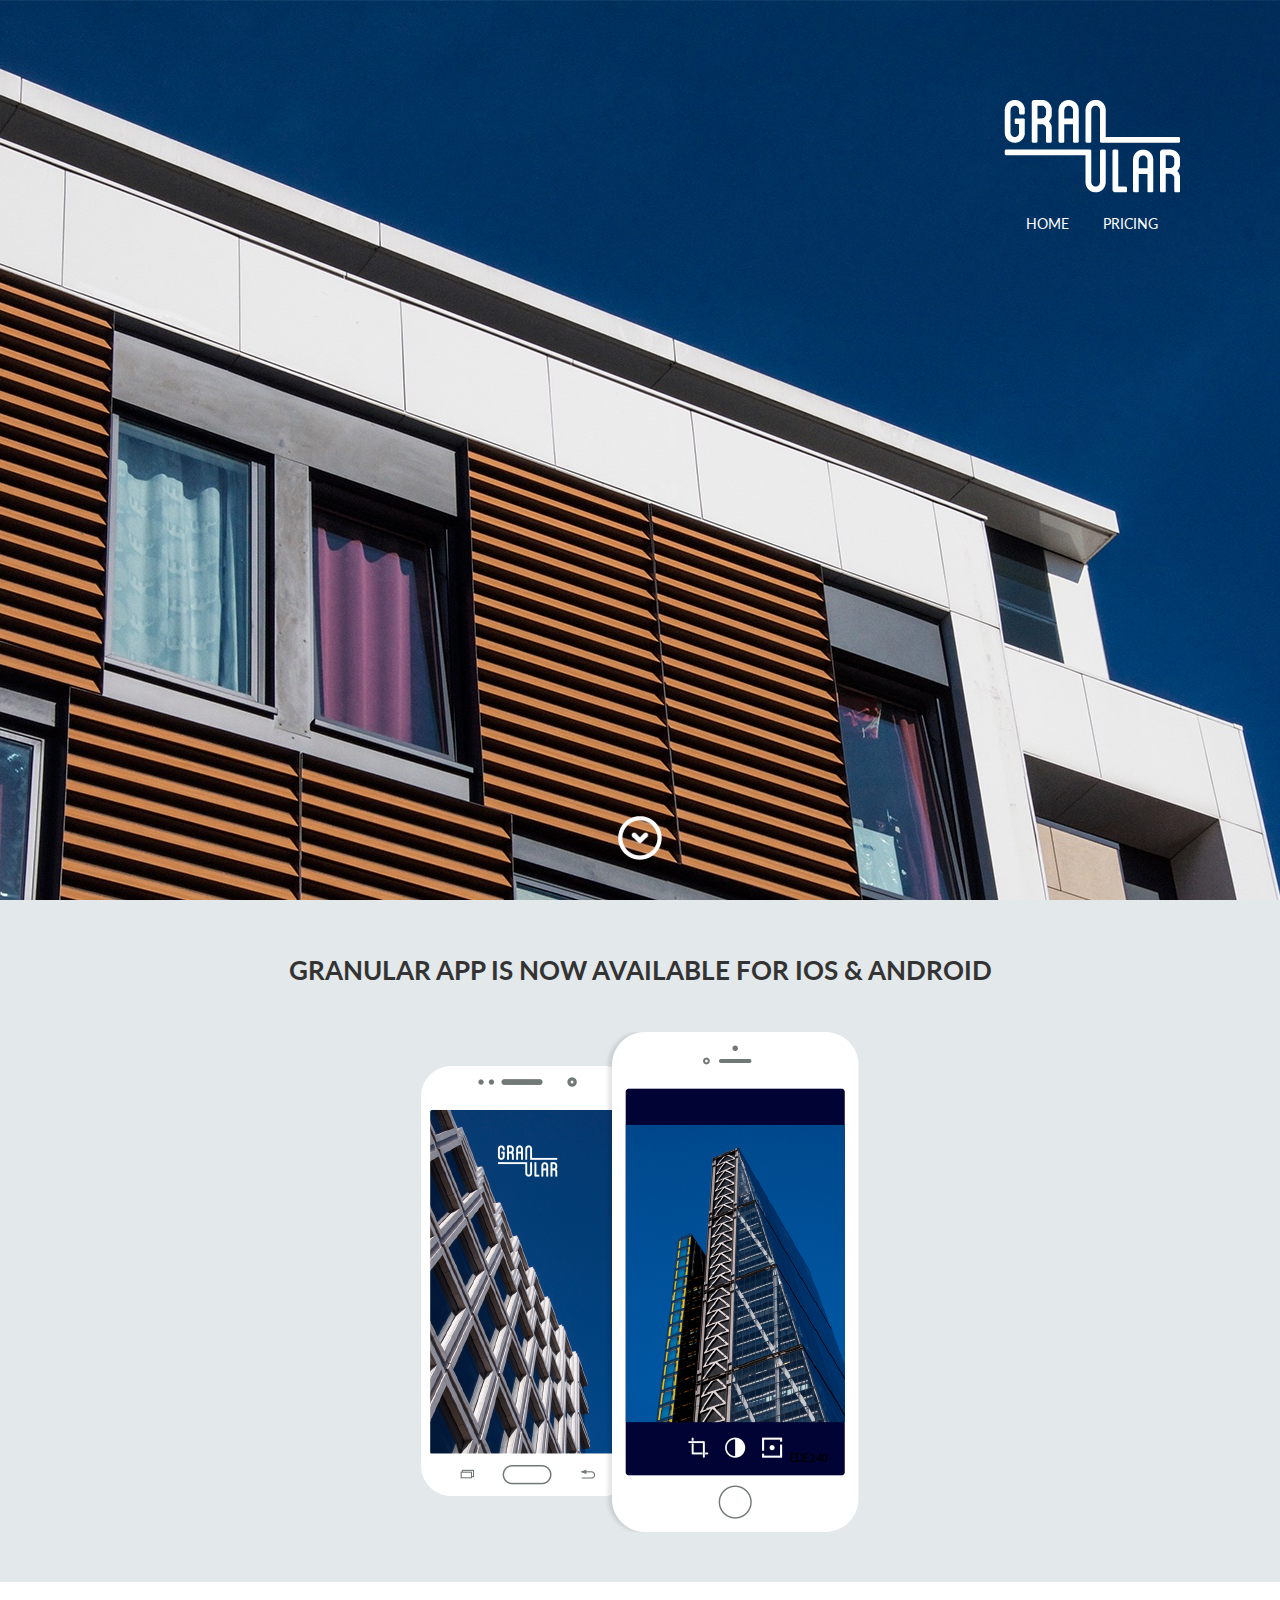
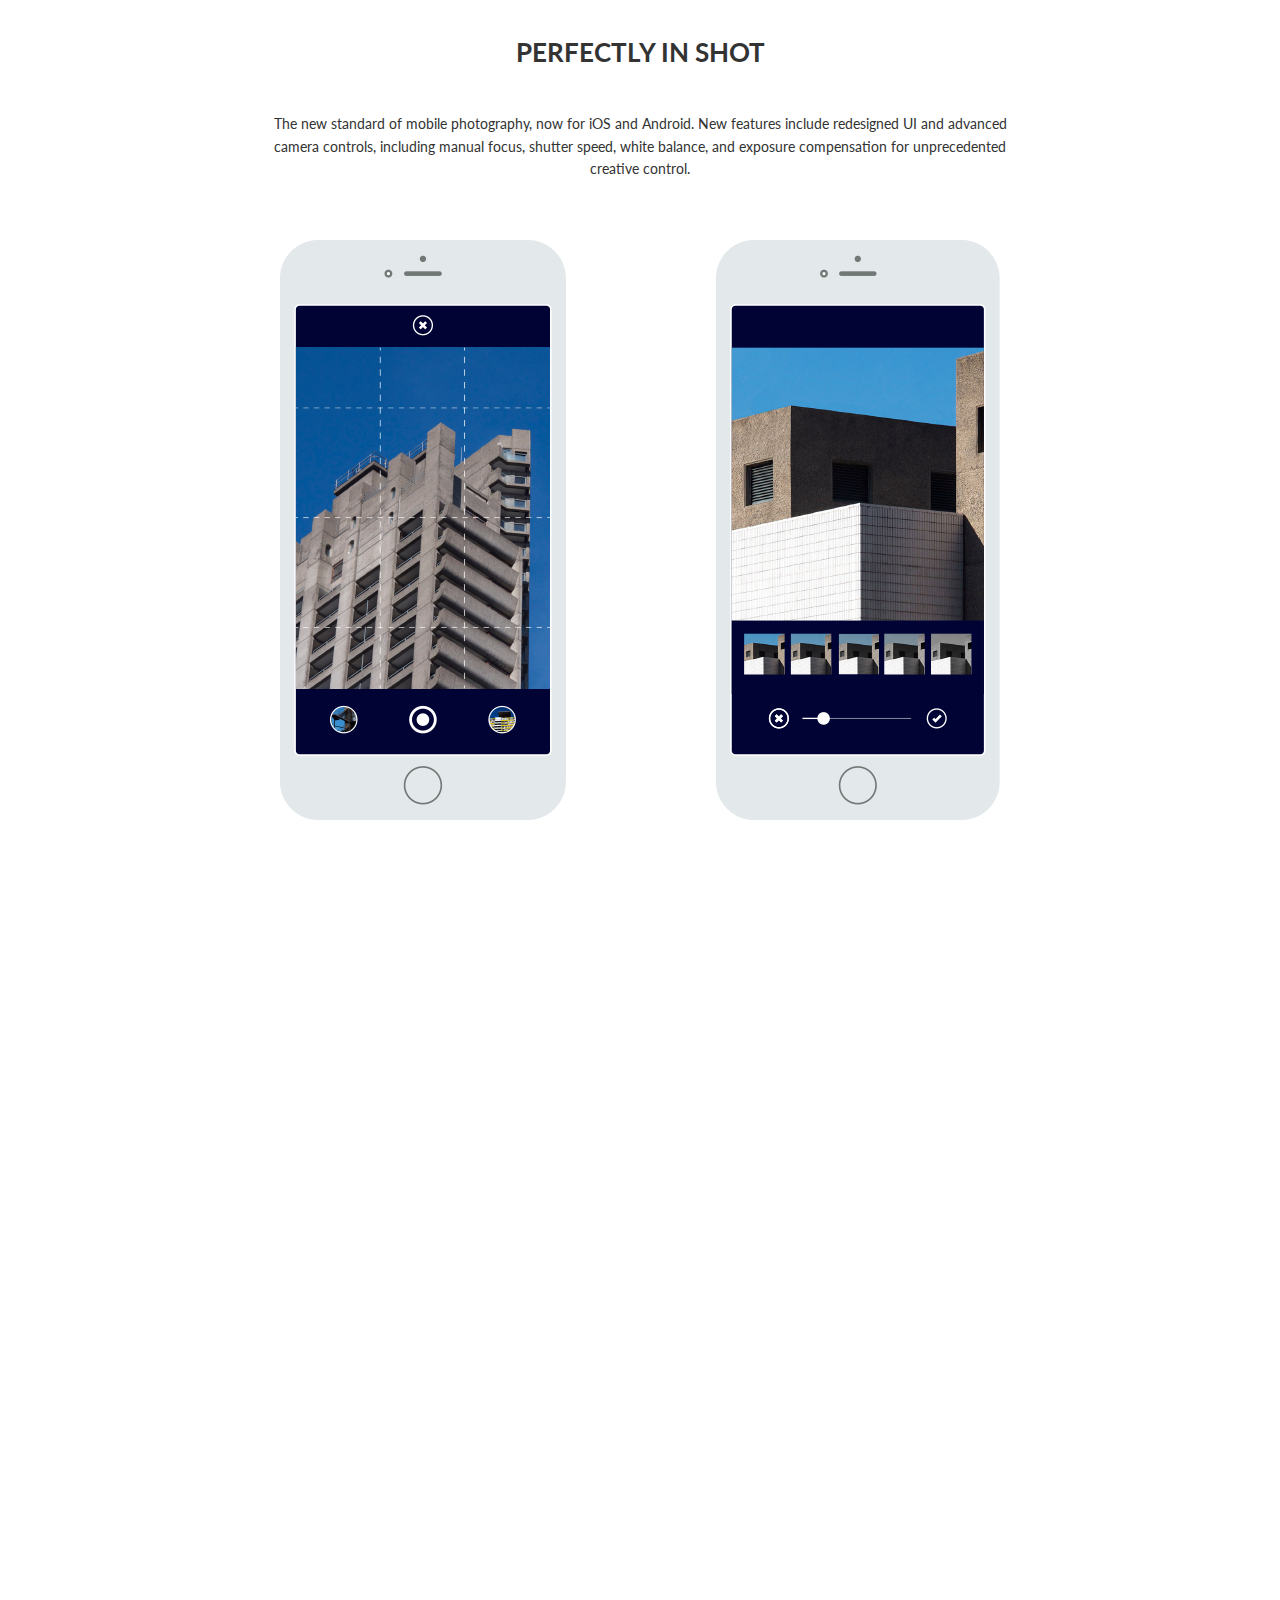
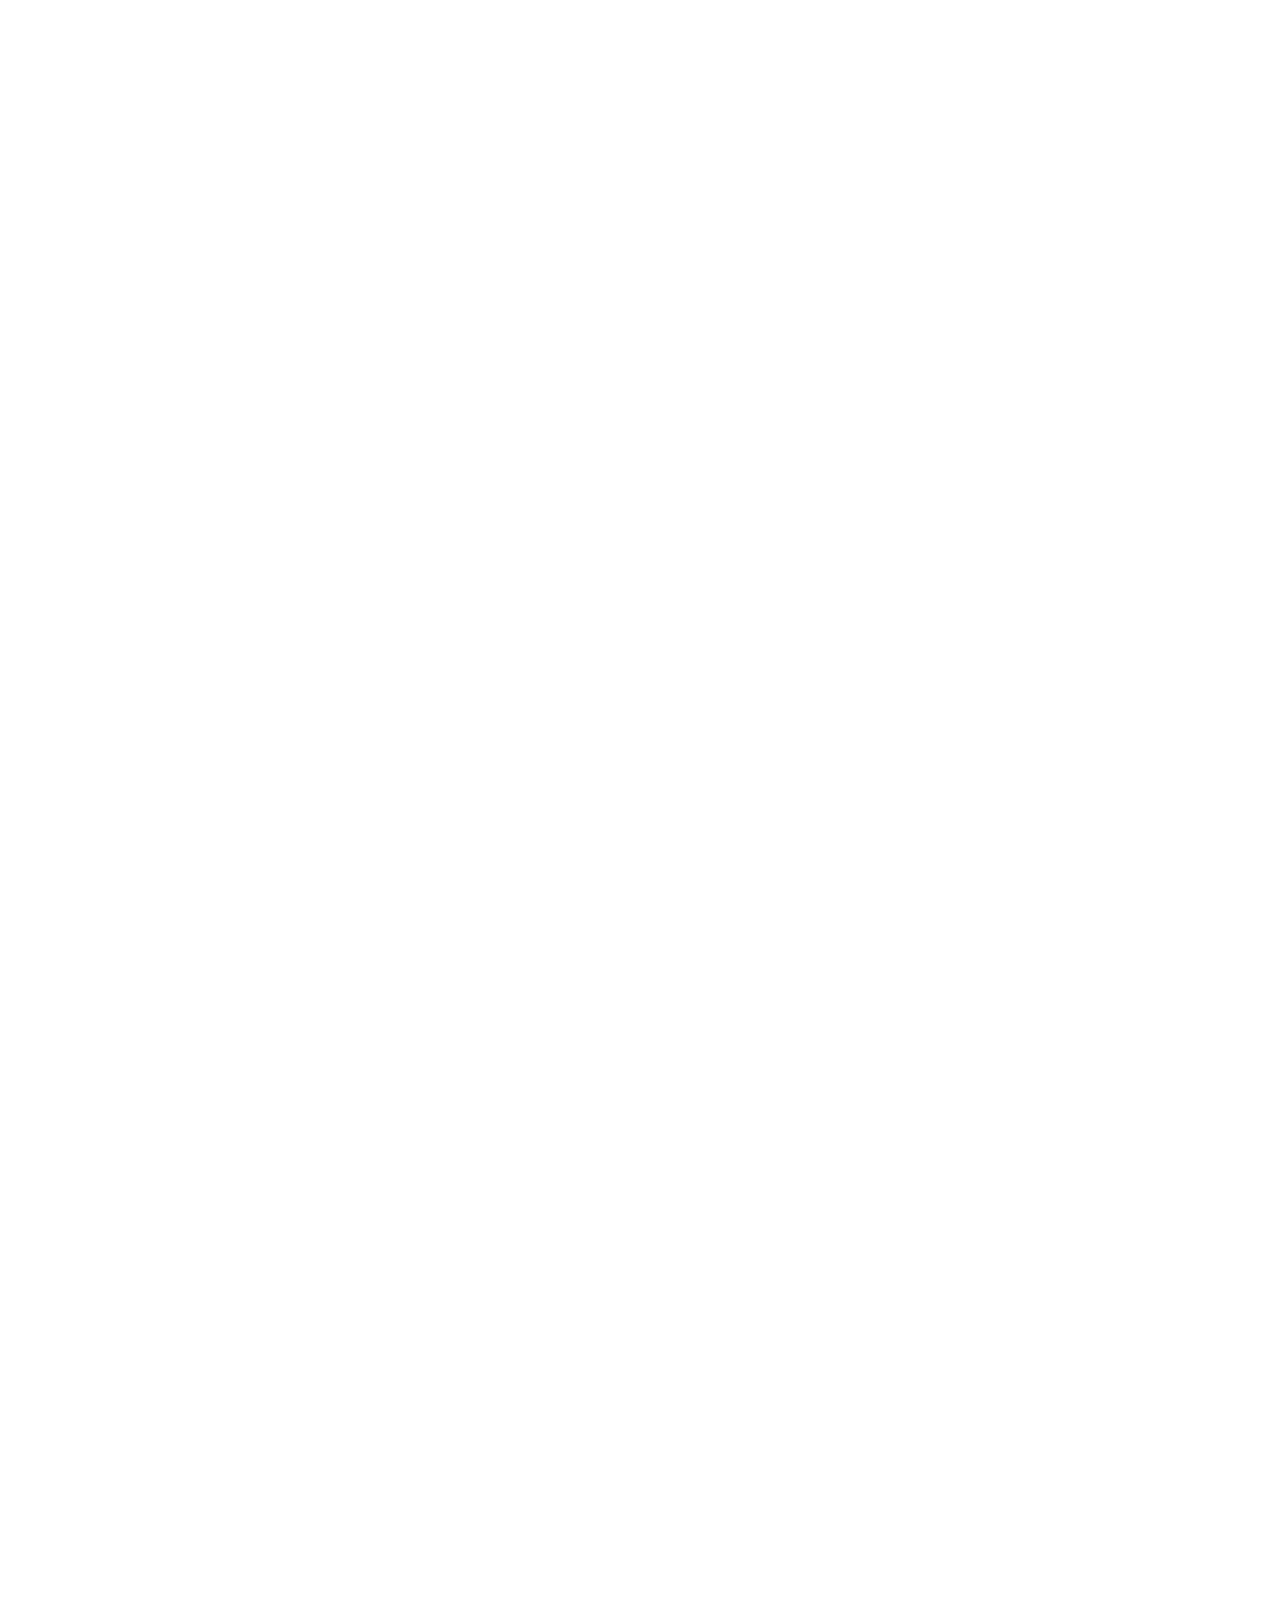
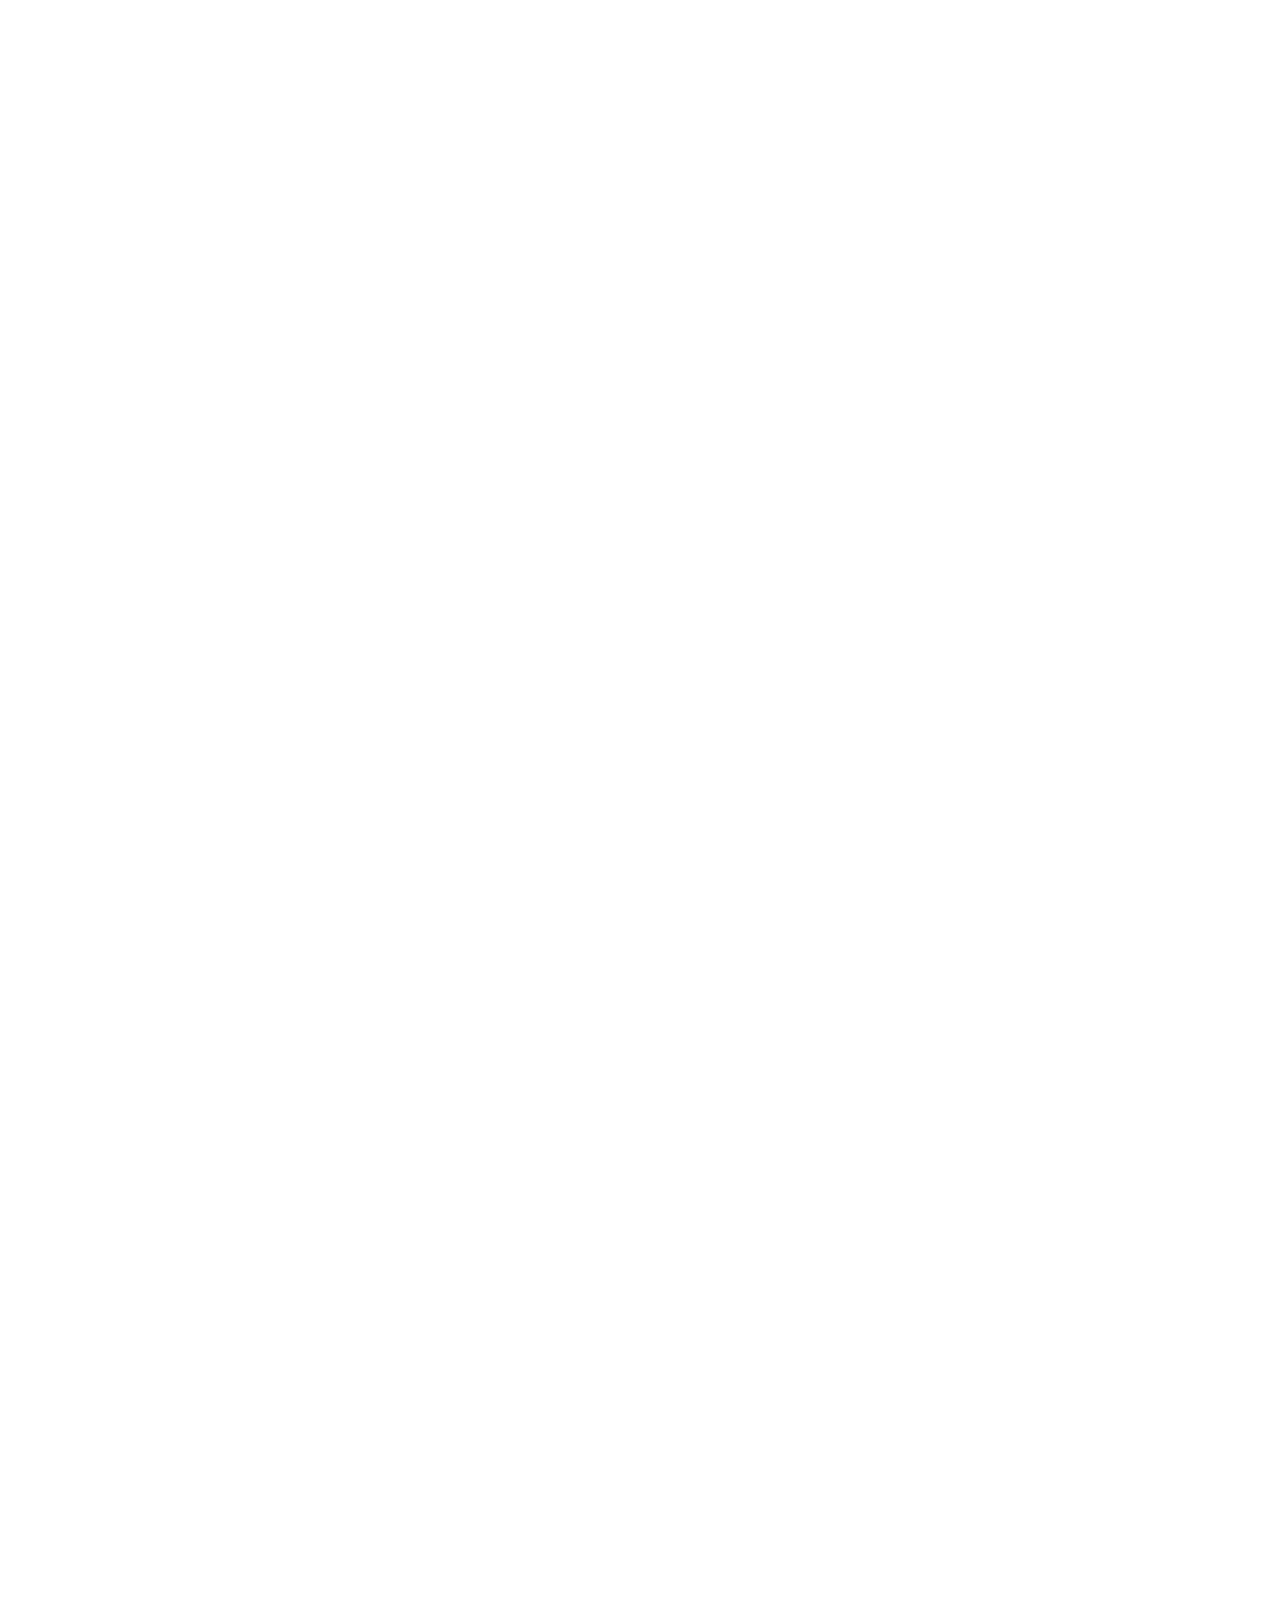
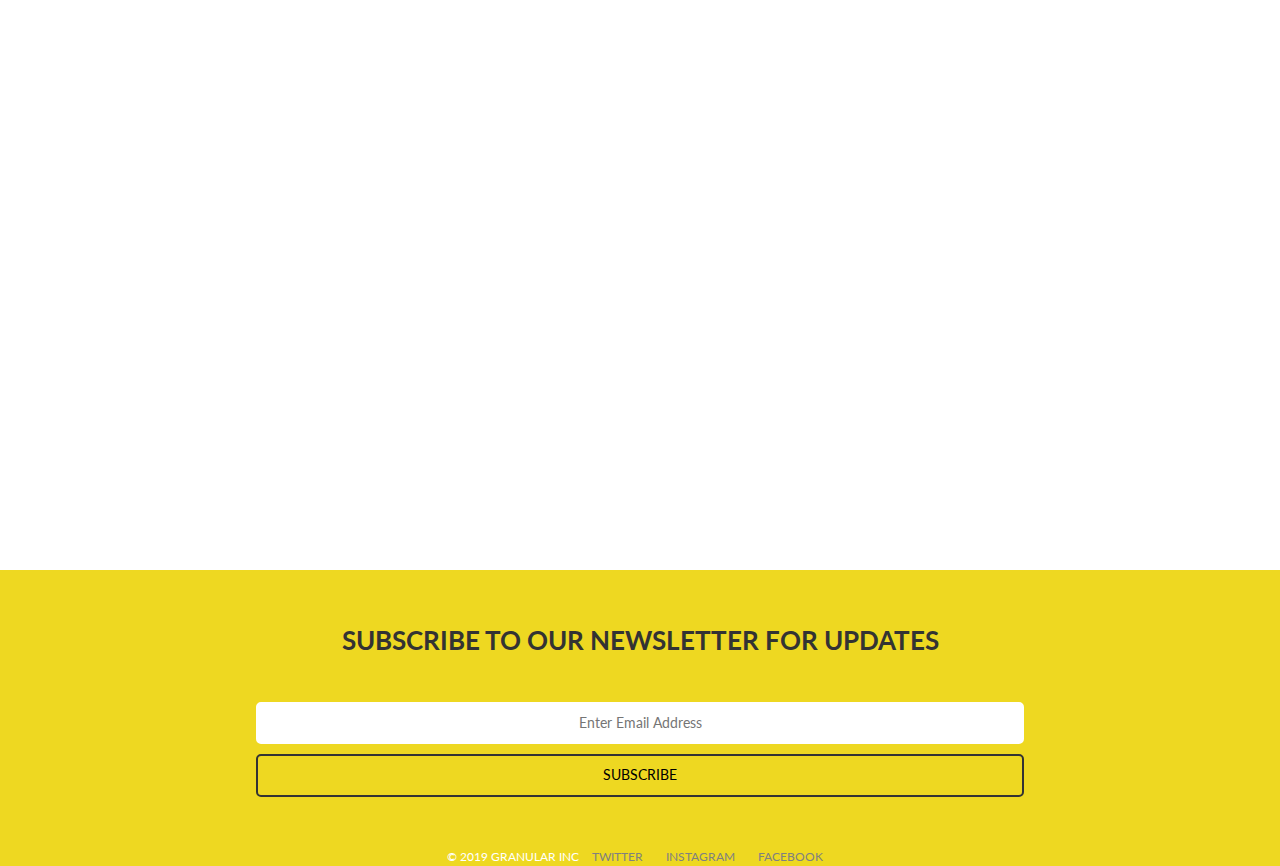
<file: index.html>
<!DOCTYPE html>
<html>

<head>
  <title>ADD TITLE</title>
  <meta name="description" content="ADD DESCRIPTION" />
  <meta name="viewport" content="width=device-width" />
  <meta charset="utf-8" />
  <!-- Stylesheets -->
  <link rel="stylesheet" href="css/reset.css" />
  <link rel="stylesheet" href="css/style.css" />

</head>

<body>
  <header class="scroll-effect">
    <nav>
      <h1>
        <img src="images/logo.png" alt="granular app logo" />
      </h1>
      <a href="index.html">Home</a>
      <a href="about.html">Pricing</a>
    </nav>
    <a class="arrow" href="#">
      <img src="images/arrow.png" alt="down arrow" />
    </a>
  </header>

  <section class="highlight">
    <h2>Granular App is now Available for iOS & Android
    </h2>
    <img src="images/app-hero.png" alt="iOS&android" />
  </section>

  <section class="feature">
    <h2>Perfectly in shot</h2>
    <p>The new standard of mobile photography, now for iOS and Android. New features include redesigned UI and advanced camera controls, including manual focus, shutter speed, white balance, and exposure compensation for unprecedented creative
      control.
    </p>
    <img src="images/features.png" alt="Screenshots of the app interface">
  </section>

  <section class="scroll-effect" id="filter1">
    <h3>TRI-X</h3>
  </section>

  <section class="scroll-effect" id="filter2">
    <h3>PORTRA</h3>
  </section>

  <section class="scroll-effect" id="filter3">
    <h3>NEOPAN</h3>
  </section>

  <section class="scroll-effect" id="filter4">
    <h3>PROVIA</h3>
  </section>

  <section class="scroll-effect" id="filter5">
    <h3>TIME-ZERO</h3>
  </section>

  <section class="subscribe">
    <h2>Subscribe to our newsletter for updates</h2>
    <!-- Begin Mailchimp Signup Form -->

    <div id="mc_embed_signup">
      <form action="https://outlook.us20.list-manage.com/subscribe/post?u=03c402bcf1e70c30751959735&amp;id=e824efb162" method="post" id="mc-embedded-subscribe-form" name="mc-embedded-subscribe-form" class="validate" target="_blank" novalidate>
        <div id="mc_embed_signup_scroll">
          <input type="email" value="" name="EMAIL" class="email" id="mce-EMAIL" placeholder="Enter Email Address" required>
          <!-- real people should not fill this in and expect good things - do not remove this or risk form bot signups-->
          <div style="position: absolute; left: -5000px;" aria-hidden="true"><input type="text" name="b_03c402bcf1e70c30751959735_e824efb162" tabindex="-1" value=""></div>
          <div class="clear"><input type="submit" value="Subscribe" name="subscribe" id="mc-embedded-subscribe" class="button"></div>
        </div>
      </form>
    </div>

    <!--End mc_embed_signup-->
  </section>
  <footer>
    <small>&copy; 2019 Granular Inc</small>
    <a href="https://twitter.com/>granularapp">Twitter</a>
    <a href="https://instagram.com/>granularapp">Instagram</a>
    <a href="https://facebook.com/>granularapp">Facebook</a>

  </footer>



</body>

</html>
</file>
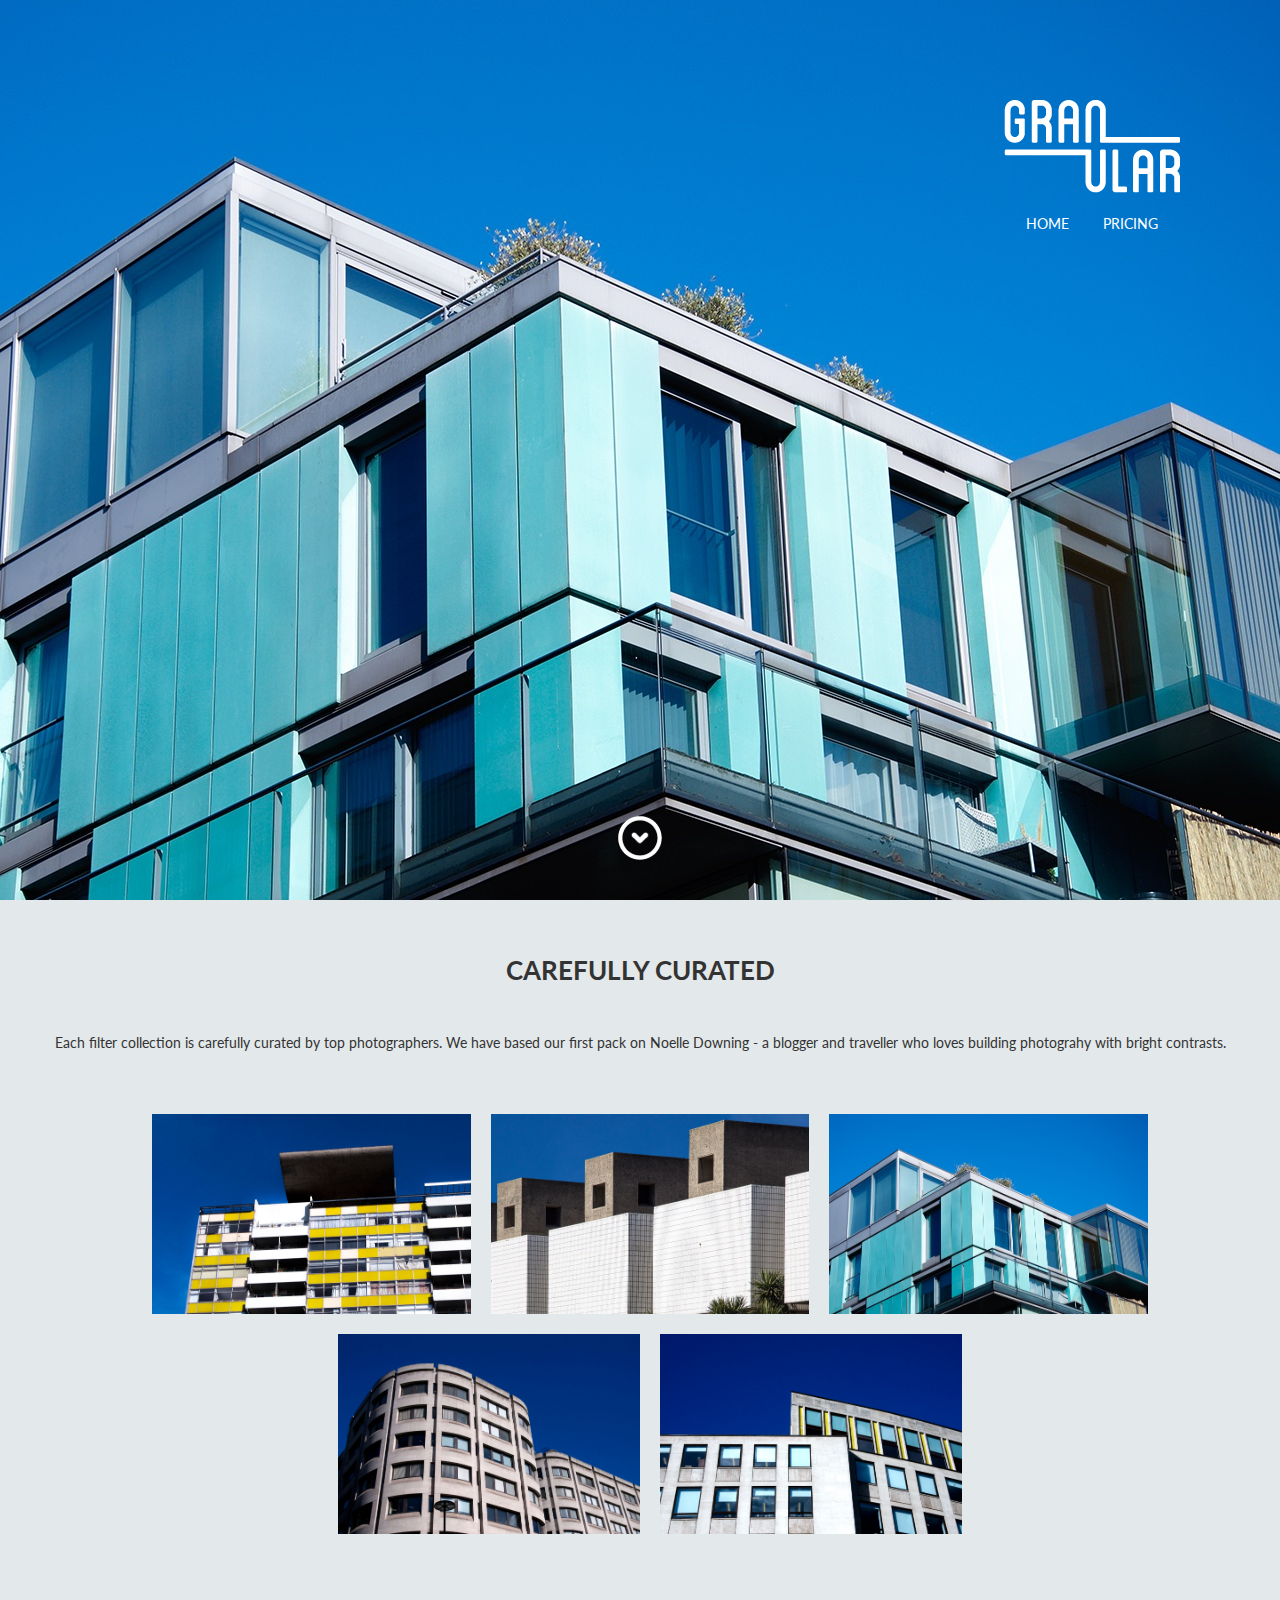
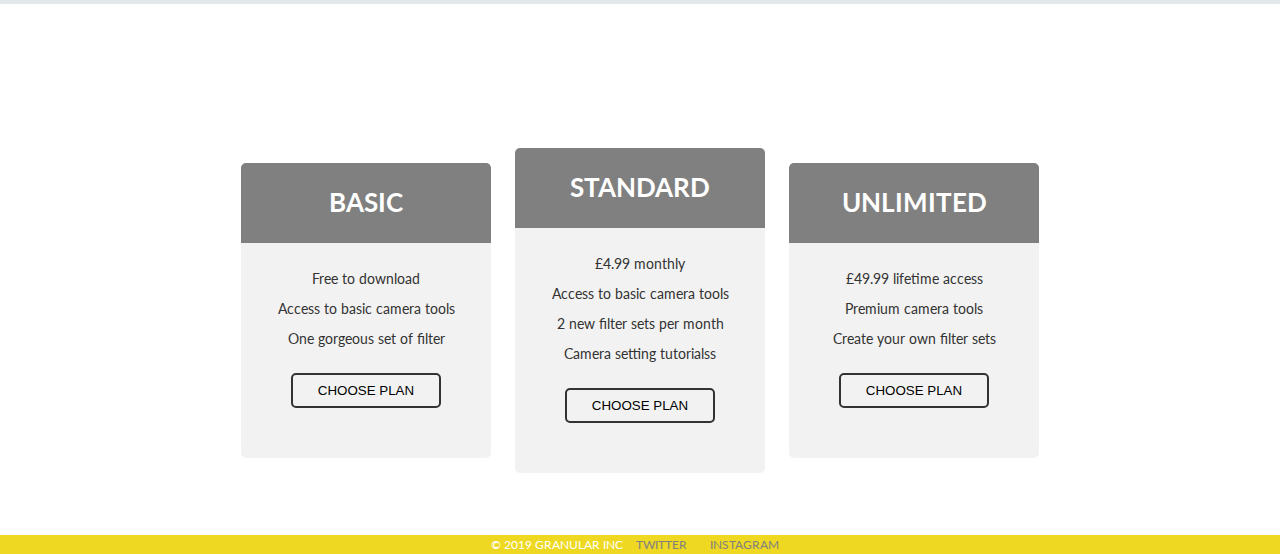
<file: about.html>
<!DOCTYPE html>
<html>

<head>
  <title>Granular</title>
  <meta name="description" content="The standard of mobile photography now available on iOS and Android" />
  <meta name="viewport" content="width=device-width" />
  <meta charset="utf-8" />
  <!-- Stylesheets -->
  <!-- This removes browser styles -->
  <link rel="stylesheet" href="css/reset.css" />
  <link rel="stylesheet" href="css/style.css" />
</head>

<body>
  <header class="scroll-effect about">

    <nav>
      <h1>
        <img src="images/logo.png" alt="Granular app logo" />
      </h1>
      <a href="index.html">Home</a>
      <a href="about.html">Pricing</a>
    </nav>

    <a class="arrow" href="#">
      <img src="images/arrow.png" alt="Down arrow" />
    </a>
  </header>

  <!-- Filter Gallery  -->

  <section class="highlight">
    <h2>Carefully Curated</h2>
    <p>
      Each filter collection is carefully curated by top photographers. We have based our first pack on Noelle Downing - a blogger and traveller who loves building photograhy with bright contrasts.
    </p>
    <div class="gallery">
      <img src="images/one.jpg" class="gallery-image" />
      <img src="images/two.jpg" class="gallery-image" />
      <img src="images/three.jpg" class="gallery-image" />
      <img src="images/four.jpg" class="gallery-image" />
      <img src="images/five.jpg" class="gallery-image" />
    </div>
  </section>
  <section class="scroll-effect pricing">
    <h2>Our Pricing</h2>

    <div class="cards">

      <div class="card">
        <h4>Basic</h4>
        <!-- Unordered list -->
        <ul>
          <!-- List item -->
          <li>Free to download</li>
          <li>Access to basic camera tools</li>
          <li>One gorgeous set of filter</li>
        </ul>
        <button>Choose Plan</button>
      </div>
      <div class="card">
        <h4>Standard</h4>
        <!-- Unordered list -->
        <ul>
          <!-- List item -->
          <li>£4.99 monthly</li>
          <li>Access to basic camera tools</li>
          <li>2 new filter sets per month</li>
          <li>Camera setting tutorialss</li>
        </ul>
        <button>Choose Plan</button>
      </div>
      <div class="card">
        <h4>Unlimited</h4>
        <!-- Unordered list -->
        <ul>
          <!-- List item -->
          <li>£49.99 lifetime access</li>
          <li>Premium camera tools
          </li>
          <li>Create your own filter sets
          </li>
        </ul>
        <button>Choose Plan</button>
      </div>


    </div>

  </section>
  <footer>
    <!-- The small tag is used for small print -->
    <small>&copy; 2019 Granular Inc</small>
    <a href="https://twitter.com/granularapp">Twitter</a>
    <a href="https://instagram.com/granularapp">Instagram</a>
  </footer>
</body>

</html>
</file>
<file: css/style.css>
@import url('https://fonts.googleapis.com/css?family=Lato:300,400');

body {
  font-family: 'Lato', sans-serif;
  font-size: 14px;
  line-height: 1.6;
  color: #333333;
  text-align: center;
}

.scroll-effect {
  height: 100vh;
  background-repeat: no-repeat;
  background-size: cover;
  background-position: center;
  background-attachment: fixed;
  position: relative;
}

header {
  background-image: url(../images/header.jpg);
}

nav {
  position: absolute;
  /*
  top: 50%;
  right: 50%;
  transform: translate(-50%, -50%);*/
  top: 100px;
  right: 100px;
}

a.arrow {
  position: absolute;
  bottom: 40px;
  left: 50%;
  /*  transform: translateX(-50%)*/
  margin: 0 0 0 -22px;
}

h1 {
  margin-bottom: 20px;
}

nav a {
  padding: 15px;
  color: white;
  text-transform: uppercase;
  text-decoration: none;
}

nav a:hover {
  color: #eed821;
  text-decoration: underline;
}

section {
  padding: 50px 0;
}

.highlight {
  background-color: #e3e8ea;
}

h2, h4 {
  font-size: 26px;
  text-transform: uppercase;
  font-weight: 700;
  margin-bottom: 40px;
}

.feature {
  max-width: 750px;
  margin: 0 auto;
}

p {
  margin-bottom: 60px;
}

#filter1 {
  background-image: url(../images/one.jpg);
}

#filter2 {
  background-image: url(../images/two.jpg);
}

#filter3 {
  background-image: url(../images/three.jpg);
}

#filter4 {
  background-image: url(../images/four.jpg);
}

#filter5 {
  background-image: url(../images/five.jpg);
}

h3 {
  color: white;
  font-size: 42px;
  text-transform: uppercase;
  font-weight: 300;
  position: absolute;
  bottom: 40px;
  width: 100%;
}

.subscribe, footer {
  background-color: #eed821;
}

.email {
  width: 60%;
  border: 2px white solid;
  padding: 8px;
  border-radius: 5px;
  text-align: center;
  outline: none;
  margin-bottom: 10px;
  transition: border 0.3s;
}

.email:focus {
  border: 2px solid #333333;
}

.button {
  width: 60%;
  border: 2px solid #333333;
  padding: 8px 0;
  border-radius: 5px;
  text-transform: uppercase;
  background-color: transparent;
  transition: all 0.3s
}

.button:hover {
  border-color: white;
  color: white;
}

footer {
  font-size: 12px;
  text-transform: uppercase;
}

small {
  color: white;
}

footer a {
  color: grey;
  text-decoration: none;
  padding: 0 10px;
}

/*MISSING STUFF*/
.about {
  background-image: url(../images/three.jpg);
}

.gallery {
  display: flex;
  flex-direction: row;
  justify-content: center;
  flex-wrap: wrap;
}

.gallery-image {
  height: 200px;
  margin: 0 0 20px 20px;
}

/* Pricing */
.pricing {
  background-image: url(../images/header.jpg);
  height: auto;
  color: white;
  padding: 50px 0 50px 0;
}

/* Pricing cards */
.cards {
  display: flex;
  flex-wrap: wrap;
  justify-content: center;
  align-items: center;
  align-items: center;
}

.card {
  flex: 0 0 250px;
  margin: 12px;
  background: #f2f2f2;
  padding: 0 0 50px 0;
  border-radius: 5px;
}

h4 {
  background: #808080;
  height: 80px;
  display: flex;
  justify-content: center;
  align-items: center;
  text-align: center;
  border-radius: 5px 5px 0 0;
  margin-bottom: 25px;
}

ul {
  list-style: none;
  padding: 0;
  color: #333333;
  margin-bottom: 25px;
}

ul li {
  height: 20px;
  width: 90%;
  margin: 10px auto;
}

.card-big {
  transform: scalex(1.12)
}

.card-big button {
  background: #EEDE00;
}

button:hover {
  background: #333333;
  color: #ffffff;
}

.button, button {
  width: 60%;
  border: 2px solid #333333;
  padding: 8px 0;
  border-radius: 5px;
  text-transform: uppercase;
  background-color: transparent;
  transition: all 0.3s
}

.button:hover {
  border-color: white;
  color: white;
}

/* Media Queries */
@media screen and (max-width: 740px) {
  .scroll-effect {
    background-attachment: scroll;
  }

  nav {
    position: static;
    transform: translateY(50px);
  }

  section {
    padding: 20px;
  }

  .button, .email {
    width: 100%;
  }
}
</file>
